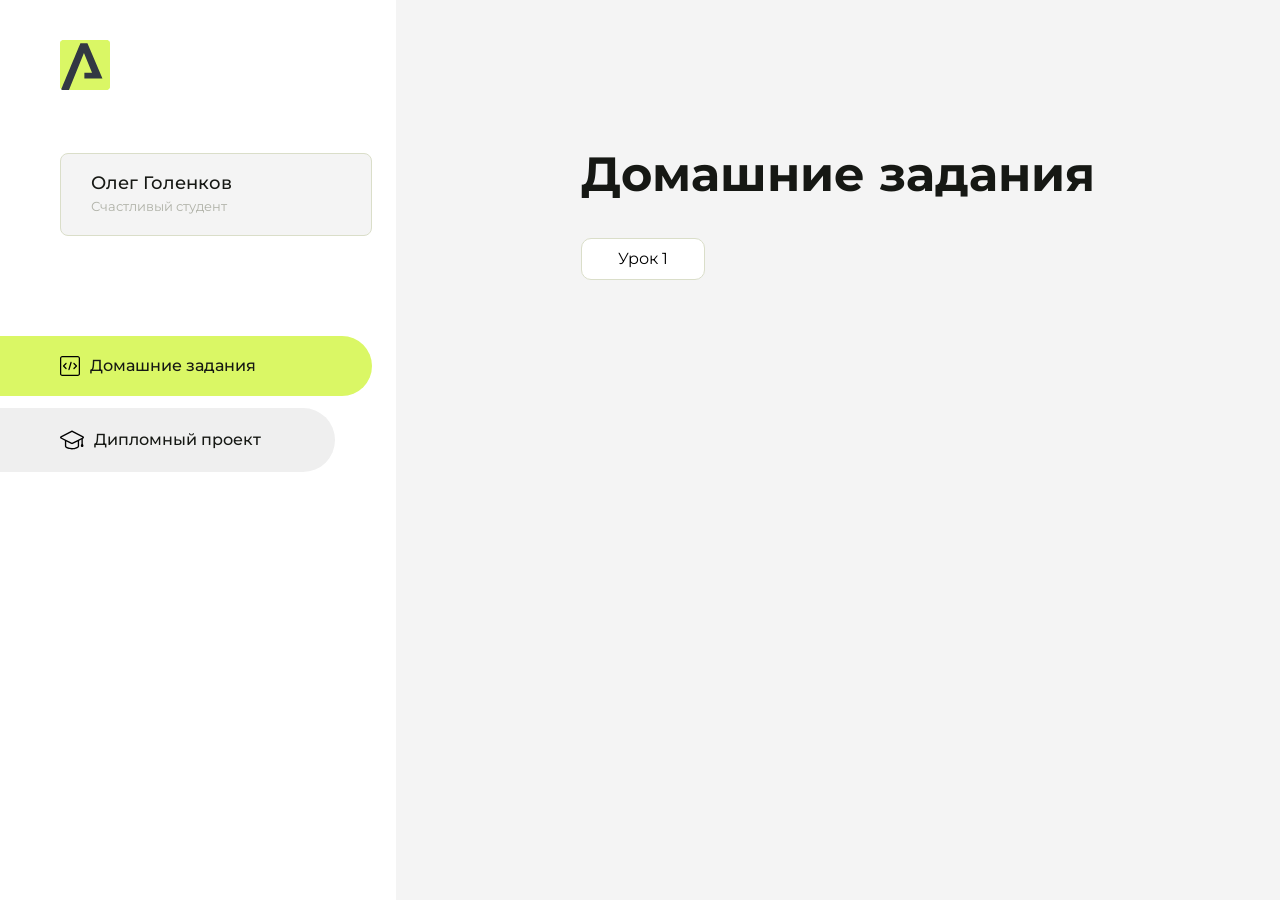
<file: index.html>
<!DOCTYPE html>
<html lang="en">
<head>
    <meta charset="UTF-8">
    <meta name="viewport" content="width=device-width, initial-scale=1.0">
    <title>Домашняя работа</title>
    <link rel="shortcut icon" href="src/logo.ico" type="image/x-icon">
    <link rel="preconnect" href="https://fonts.googleapis.com">
    <link rel="preconnect" href="https://fonts.gstatic.com" crossorigin>
    <link href="https://fonts.googleapis.com/css2?family=Montserrat:wght@400;500;700&family=Rubik:wght@500&display=swap"
          rel="stylesheet">
    <link rel="stylesheet" href="src/style.css">
</head>
<body id="body">
<div class="overlay" id="overlay"></div>
<div class="layout">
    <div class="burger" id="burger">
        <svg viewBox="0 0 24 24" fill="none" xmlns="http://www.w3.org/2000/svg">
            <g id="SVGRepo_bgCarrier" stroke-width="0"></g>
            <g id="SVGRepo_tracerCarrier" stroke-linecap="round" stroke-linejoin="round"></g>
            <g id="SVGRepo_iconCarrier">
                <path d="M4 18L20 18" stroke="#DAF765" stroke-width="2" stroke-linecap="round"></path>
                <path d="M4 12L20 12" stroke="#DAF765" stroke-width="2" stroke-linecap="round"></path>
                <path d="M4 6L20 6" stroke="#DAF765" stroke-width="2" stroke-linecap="round"></path>
            </g>
        </svg>
    </div>
    <aside class="sidebar" id="sidebar">
        <div class="sidebar__inner">
            <div class="logo">
                <svg width="50" height="50" viewBox="0 0 50 50" fill="none" xmlns="http://www.w3.org/2000/svg">
                    <g clip-path="url(#clip0_513_74730)">
                        <path d="M46.17 -0.257004H3.83C1.57281 -0.257004 -0.257 1.57281 -0.257 3.83V46.17C-0.257 48.4272 1.57281 50.257 3.83 50.257H46.17C48.4272 50.257 50.257 48.4272 50.257 46.17V3.83C50.257 1.57281 48.4272 -0.257004 46.17 -0.257004Z"
                              fill="#DAF765"/>
                        <path d="M24.375 38.4H42.461L27.441 3.1585H20.4355C20.4355 3.1585 6.7895 35.881 1.1945 49.294C2.015 50.0275 3.0945 50.257 3.6945 50.257H8.8445L23.954 13.07L32.0465 32.8285H24.375V38.4Z"
                              fill="#323843"/>
                    </g>
                    <defs>
                        <clipPath id="clip0_513_74730">
                            <rect width="50" height="50" fill="white"/>
                        </clipPath>
                    </defs>
                </svg>
            </div>
            <div class="sidebar__user">
                <div class="sidebar__name">Олег Голенков</div>
                <div class="sidebar__text">Счастливый студент</div>
            </div>
            <div class="sidebar__tabs">
                <div class="sidebar__item">
                    <button class="sidebar__button active" id="tasks">
                        <svg xmlns="http://www.w3.org/2000/svg" width="20" height="20" viewBox="0 0 20 20" fill="none">
                            <g clip-path="url(#clip0_704_74543)">
                                <path d="M17.7083 20H2.29167C1.0275 20 0 18.9725 0 17.7083V2.29167C0 1.0275 1.0275 0 2.29167 0H17.7083C18.9725 0 20 1.0275 20 2.29167V17.7083C20 18.9725 18.9725 20 17.7083 20ZM2.29167 1.25C1.7175 1.25 1.25 1.7175 1.25 2.29167V17.7083C1.25 18.2825 1.7175 18.75 2.29167 18.75H17.7083C18.2825 18.75 18.75 18.2825 18.75 17.7083V2.29167C18.75 1.7175 18.2825 1.25 17.7083 1.25H2.29167Z"
                                      fill="black"/>
                                <path d="M6.04167 13.125C5.88167 13.125 5.72167 13.0642 5.6 12.9417L3.1 10.4417C2.85583 10.1975 2.85583 9.80167 3.1 9.5575L5.6 7.0575C5.84417 6.81333 6.24 6.81333 6.48417 7.0575C6.72833 7.30167 6.72833 7.6975 6.48417 7.94167L4.42583 10L6.48417 12.0583C6.72833 12.3025 6.72833 12.6983 6.48417 12.9425C6.36167 13.0642 6.20167 13.125 6.04167 13.125Z"
                                      fill="black"/>
                                <path d="M8.95833 14.1667C8.9 14.1667 8.84 14.1583 8.78167 14.1417C8.45083 14.0442 8.26083 13.6967 8.35833 13.3658L10.4417 6.28251C10.5392 5.95084 10.8892 5.76417 11.2175 5.85917C11.5483 5.95667 11.7383 6.30417 11.6408 6.63501L9.5575 13.7183C9.47833 13.9908 9.22833 14.1667 8.95833 14.1667Z"
                                      fill="black"/>
                                <path d="M13.9583 13.125C13.7983 13.125 13.6383 13.0642 13.5167 12.9417C13.2725 12.6975 13.2725 12.3017 13.5167 12.0575L15.575 9.99916L13.5167 7.94083C13.2725 7.69666 13.2725 7.30083 13.5167 7.05666C13.7608 6.81249 14.1567 6.81249 14.4008 7.05666L16.9008 9.55666C17.145 9.80083 17.145 10.1967 16.9008 10.4408L14.4008 12.9408C14.2783 13.0642 14.1183 13.125 13.9583 13.125Z"
                                      fill="black"/>
                            </g>
                            <defs>
                                <clipPath id="clip0_704_74543">
                                    <rect width="20" height="20" fill="white"/>
                                </clipPath>
                            </defs>
                        </svg>
                        <span>Домашние задания</span></button>
                </div>
                <div class="sidebar__item">
                    <button class="sidebar__button" id="diplom">
                        <svg xmlns="http://www.w3.org/2000/svg" width="24" height="24" viewBox="0 0 24 24" fill="none">
                            <g clip-path="url(#clip0_704_74553)">
                                <path d="M23.2628 10.5971C23.7176 10.365 24 9.90375 24 9.39337C24 8.883 23.7176 8.42175 23.2628 8.18962L12.6135 2.75362C12.2291 2.55824 11.7705 2.55787 11.3854 2.75399L0.736875 8.19C0.282375 8.42175 0 8.883 0 9.39337C0 9.90375 0.282375 10.365 0.736875 10.5971L4.89038 12.7177V18.2074C4.89038 19.8154 8.412 21.393 12 21.393C15.5884 21.393 19.1096 19.815 19.1096 18.2074V12.7174L21.4609 11.517V15.8017L20.901 17.2305C20.7409 17.6389 20.7934 18.0994 21.0405 18.4616C21.2876 18.8246 21.6979 19.041 22.1366 19.041C22.5754 19.041 22.9852 18.8246 23.2324 18.462C23.4795 18.099 23.532 17.6385 23.3719 17.2301L22.8124 15.8021V10.827L23.2628 10.5971ZM17.7623 18.1721C17.6198 18.6375 15.3491 20.0419 12 20.0419C8.65088 20.0419 6.38025 18.6375 6.2415 18.2074V12.3037L6.23887 12.3019C6.23812 12.057 6.1065 11.8207 5.87325 11.7019L1.3515 9.39337L12 3.95737L22.6489 9.39337L12 14.8294L5.87325 11.7019C5.54063 11.5331 4.6695 11.6674 4.5 12C4.33012 12.3322 4.55813 12.5479 4.89038 12.7177L11.3857 16.0331C11.5781 16.1314 11.7889 16.1805 12 16.1805C12.2107 16.1805 12.4222 16.1314 12.6146 16.0331L17.7593 13.407L17.7623 18.1721Z"
                                      fill="black"/>
                            </g>
                            <defs>
                                <clipPath id="clip0_704_74553">
                                    <rect width="24" height="24" fill="white"/>
                                </clipPath>
                            </defs>
                        </svg>
                        <span>Дипломный проект</span></button>
                </div>
            </div>
        </div>

    </aside>
    <div class="content">
        <div class="container">
            <div class="content__block" id="tasksBlock">
                <div class="content__title">Домашние задания</div>
                <ul class="content__list">
                    <li class="content__list-item">
                        <a href="Homework-1/index.html">Урок 1</a>
                    </li>
                </ul>
            </div>
            <div class="content__block hidden" id="diplomBlock">
                <div class="content__title">Дипломный проект</div>
                <div class="content__list-diplom">
                    <a href="ПАПКА-С-НОМЕРОМ-УРОКА">Ссылка на ДЗ</a>
                </div>
                <div class="content__decor">
                    <div class="content__decor-text">Давай проверим, чему ты научился!</div>
                    <div class="content__decor-img">
                        <img src="src/decor.png" alt="decor">
                    </div>
                </div>
            </div>
        </div>
    </div>
</div>
<script src="src/index.js"></script>
</body>
</html>
</file>
<file: src/style.css>
*{padding: 0;margin: 0;border: 0;}
*,*:before,*:after{-webkit-box-sizing: border-box;box-sizing: border-box;}
:focus,:active{outline: none;}
a:focus,a:active{outline: none;}
nav,footer,header,aside{display: block;}
html,body{
    height:100%;width:100%;
    font-size:100%;line-height:1;-ms-text-size-adjust:100%;-moz-text-size-adjust:100%;-webkit-text-size-adjust:100%;}
input,button,textarea{font-family:inherit;}
input::-ms-clear{display: none;}
button{cursor: pointer;}
button::-moz-focus-inner{padding:0;border:0;}
a,a:visited{text-decoration: none;}
a:hover{text-decoration: none;}
ul li{list-style: none;}
img{vertical-align: top;}
h1,h2,h3,h4,h5,h6{font-size:inherit;font-weight: inherit;}
a{color:inherit;}



body {
    font-family: "Montserrat",SansSerif;
    color: black;
}

body.overflow {
    overflow: hidden;
}



.layout {
    display: -webkit-box;
    display: -ms-flexbox;
    display: flex;
    min-height: 100vh;
}

.sidebar {
    padding: 40px 24px 40px 0;
    -ms-flex-negative: 0;
    flex-shrink: 0;
    background-color: white;
}



.content {
    -webkit-box-flex: 1;
    -ms-flex-positive: 1;
    flex-grow: 1;
    background-color: #F4F4F4;
}

.container {
    display: -webkit-box;
    display: -ms-flexbox;
    display: flex;
    -webkit-box-orient: vertical;
    -webkit-box-direction: normal;
    -ms-flex-direction: column;
    flex-direction: column;
    -webkit-box-pack: center;
    -ms-flex-pack: center;
    justify-content: center;
    -webkit-box-align: center;
    -ms-flex-align: center;
    align-items: center;
    padding: 150px 60px 80px 60px;
}


.logo {
    margin-left: 60px;
    margin-bottom: 60px;
}

.sidebar__user {
    background-color: #F4F4F4;
    padding: 20px 30px;
    margin-left: 60px;
    margin-bottom: 100px;
    border-radius: 8px;
    border: 1px solid #DADEC9;
}

.sidebar__name {
    color:#161814;
    font-size: 18px;
    font-weight: 500;
    margin-bottom: 6px;
}

.sidebar__text {
    color: #AFB1A7;
    font-size: 13px;
    font-weight: 400;
    line-height: 130%; /* 16.9px */
}

.sidebar__item {
    width: 372px;
}

.sidebar__button {
    display: -webkit-box;
    display: -ms-flexbox;
    display: flex;
    -webkit-box-align: center;
    -ms-flex-align: center;
    align-items: center;
    gap: 10px;
    padding: 20px 60px;
    margin-bottom: 12px;
    border-radius: 0px 100px 100px 0px;
    -webkit-transition: all .5s;
    -o-transition: all .5s;
    transition: all .5s;
    cursor: pointer;
    width: 90%;
    color:#161814;
    font-size: 16px;
    font-weight: 500;
}

.sidebar__button.active , .sidebar__button:hover {
    width: 100%;
    background-color: #DAF765;
}


.content__title {
    color: #161814;
    font-size: 48px;
    font-weight: 700;
    margin-bottom: 40px;
}

.content__list {
    display: -webkit-box;
    display: -ms-flexbox;
    display: flex;
    -webkit-box-align: center;
    -ms-flex-align: center;
    align-items: center;
    -ms-flex-wrap: wrap;
    flex-wrap: wrap;
    gap: 20px;
}



.content__list-item  {
    cursor: pointer;
    padding: 12px 18px;
    background-color: #fff;
    border-radius: 10px;
    border: 1px solid #DADEC9;
    -webkit-transition: all .3s;
    -o-transition: all .3s;
    transition: all .3s;
}

.content__list-item:hover,.content__list-diplom:hover {
    background-color: #AFB1A7;
}

li a {
    padding: 12px 18px;

}


.content__list-diplom {
    -webkit-transition: all .3s;
    -o-transition: all .3s;
    transition: all .3s;
    display: inline-block;
    padding: 12px 18px;
    background-color: #fff;
    border-radius: 10px;
    border: 1px solid #DADEC9;
}

.content__decor {
    display: -webkit-box;
    display: -ms-flexbox;
    display: flex;
    -webkit-box-align: center;
    -ms-flex-align: center;
    align-items: center;
}

.content__decor-text {
    color:#BEDD44;
    font-size: 36px;
    font-weight: 700;
    line-height: 110%; /* 39.6px */
}

.content__block {
    max-width: 1200px;
}

.content__block.hidden {
    display: none;
}

.content__decor-img img{
    width: 100%;
}

.burger {
    display: none;
    padding: 5px;
    position: fixed;
    top: 3%;
    right: 7%;
    width: 40px;
    height: 40px;
    background-color: #161814;
    border-radius: 50%;
    z-index: 10;
    border: 1px solid #DAF765;
}

@media (max-width: 768px) {
    .burger {
        display: block;
    }

    .sidebar {
        -webkit-transition: all .3s;
        -o-transition: all .3s;
        transition: all .3s;
        -webkit-transform: translateX(-100%);
        -ms-transform: translateX(-100%);
        transform: translateX(-100%);
        position: fixed;
        top: 0;
        left: 0;
        bottom: 0;
        z-index: 5;
    }

    .sidebar.show {
        -webkit-transform: translateX(0%);
        -ms-transform: translateX(0%);
        transform: translateX(0%);
    }

    .overlay {
        opacity: 0;
        pointer-events: none;
        -webkit-transition: all .3s;
        -o-transition: all .3s;
        transition: all .3s;
        position: absolute;
        top: 0;
        right: 0;
        left: 0;
        bottom: 0;
        z-index: 3;
        background-color: #000000e0;
    }

    .overlay.show {
        opacity: 1;
        pointer-events: all;
    }

    .container {
        padding: 40px 20px;
        min-height: 100%;
    }

    .content__decor {
        margin-top: 20px;
        -webkit-box-orient: vertical;
        -webkit-box-direction: normal;
        -ms-flex-direction: column;
        flex-direction: column;
    }
}

@media (max-width: 400px) {
    .sidebar__user {
        margin-left: 0;
    }
}
</file>
